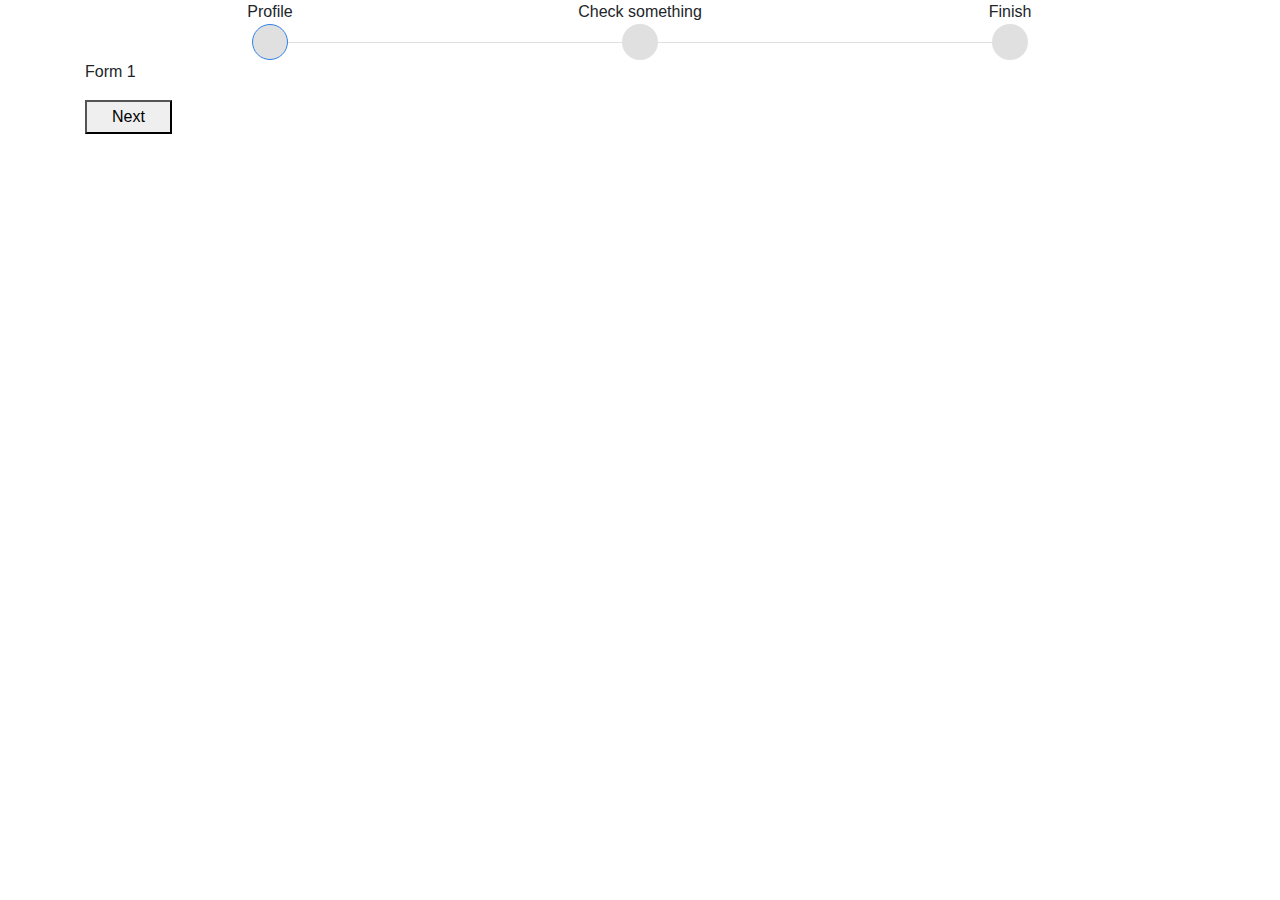
<file: form checker/index.html>
<!DOCTYPE html>
<html lang="en">
<head>
	<meta charset="UTF-8">
	<meta name="viewport" content="width=device-width, initial-scale=1.0">
	<link rel="stylesheet" href="https://stackpath.bootstrapcdn.com/bootstrap/4.5.2/css/bootstrap.min.css" integrity="sha384-JcKb8q3iqJ61gNV9KGb8thSsNjpSL0n8PARn9HuZOnIxN0hoP+VmmDGMN5t9UJ0Z" crossorigin="anonymous">
	<link rel="stylesheet" type="text/css" href="style.css">
	<script type="text/javascript" src="script.js"></script>
	<title>Progress Form</title>
</head>
<body>
	<div class="container">
		<div class="steps">
			<div class="step">
				<div class="step__header">Profile</div>
				<div class="step__point">
					<div class="pre-line"></div>
					<div class="point"></div>
					<div class="post-line"></div>
				</div>
			</div>
			<div class="step">
				<div class="step__header">Check something</div>
				<div class="step__point">
					<div class="pre-line"></div>
					<div class="point"></div>
					<div class="post-line"></div>
				</div>
			</div>
			<div class="step">
				<div class="step__header">Finish</div>
				<div class="step__point">
					<div class="pre-line"></div>
					<div class="point"></div>
					<div class="post-line"></div>
				</div>
			</div>
		</div>
		<div class="forms">
			<div class="form form-1">
				<p>
					Form 1
				</p>
			</div>
			<div class="form form-2">
				<p>
					Form 2
				</p>
			</div>
			<div class="form form-3">
				<p>
					Form 3
				</p>
			</div>

			<button id="nextButton">Next</button>
		</div>
	</div>
</body>
</html>
</file>
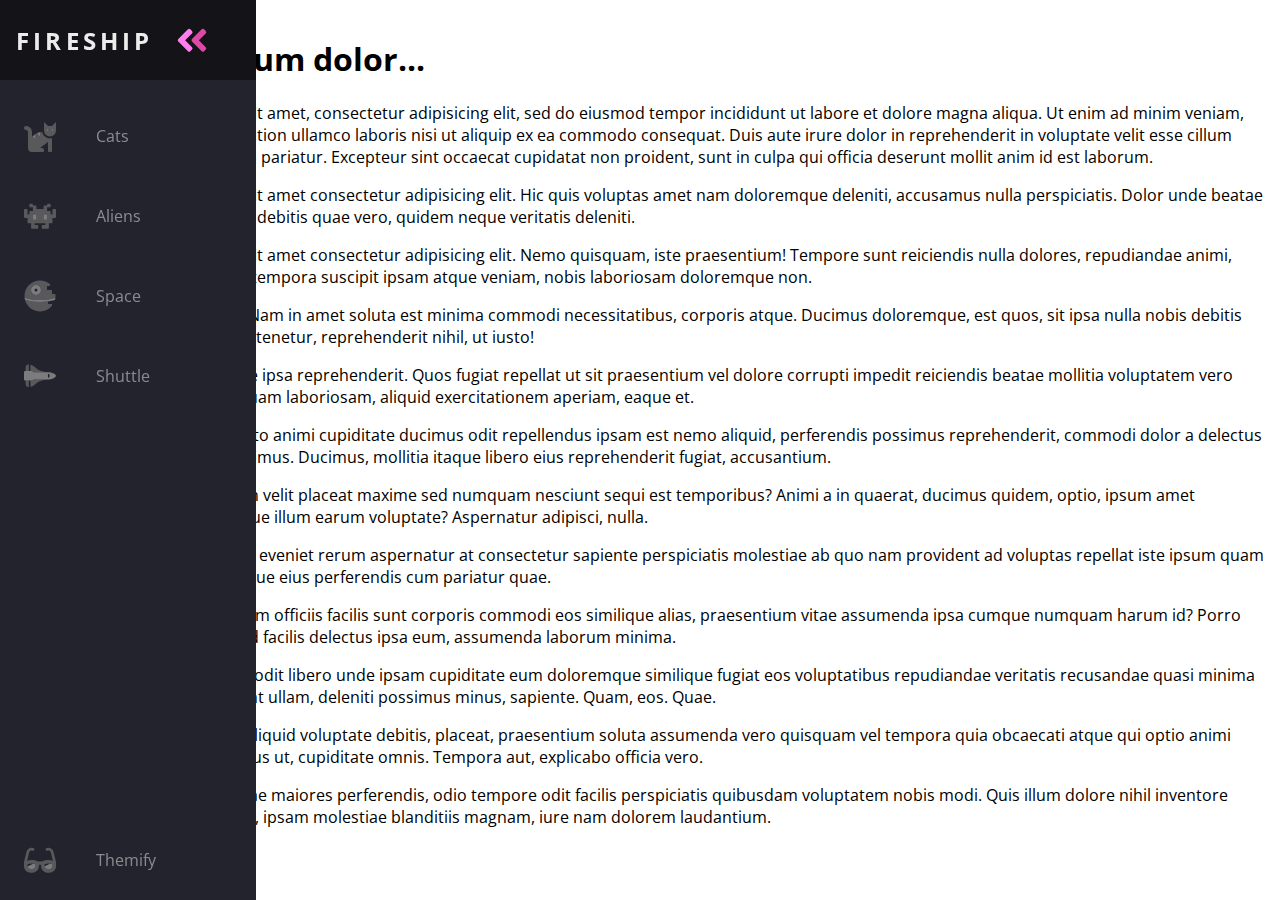
<file: navbar/index.html>
<!DOCTYPE html>
<html lang="en">
<head>
	<meta charset="UTF-8">
	<meta name="viewport" content="width=device-width, initial-scale=1.0">
	<script src="theme.js"></script>
	<link rel="stylesheet" type="text/css" href="style.css">
	<link rel="stylesheet" href="https://fonts.googleapis.com/css?family=Open+Sans:300,400,700&display=swap">
	<title>Menu</title>
</head>
<body>
	<nav class="navbar">
	    <ul class="navbar-nav">
	      <li class="logo">
	        <a href="#" class="nav-link">
	          <span class="link-text logo-text">Fireship</span>
	          <svg
	            aria-hidden="true"
	            focusable="false"
	            data-prefix="fad"
	            data-icon="angle-double-right"
	            role="img"
	            xmlns="http://www.w3.org/2000/svg"
	            viewBox="0 0 448 512"
	            class="svg-inline--fa fa-angle-double-right fa-w-14 fa-5x"
	          >
	            <g class="fa-group">
	              <path
	                fill="currentColor"
	                d="M224 273L88.37 409a23.78 23.78 0 0 1-33.8 0L32 386.36a23.94 23.94 0 0 1 0-33.89l96.13-96.37L32 159.73a23.94 23.94 0 0 1 0-33.89l22.44-22.79a23.78 23.78 0 0 1 33.8 0L223.88 239a23.94 23.94 0 0 1 .1 34z"
	                class="fa-secondary"
	              ></path>
	              <path
	                fill="currentColor"
	                d="M415.89 273L280.34 409a23.77 23.77 0 0 1-33.79 0L224 386.26a23.94 23.94 0 0 1 0-33.89L320.11 256l-96-96.47a23.94 23.94 0 0 1 0-33.89l22.52-22.59a23.77 23.77 0 0 1 33.79 0L416 239a24 24 0 0 1-.11 34z"
	                class="fa-primary"
	              ></path>
	            </g>
	          </svg>
	        </a>
	      </li>

	      <li class="nav-item">
	        <a href="#" class="nav-link">
	          <svg
	            aria-hidden="true"
	            focusable="false"
	            data-prefix="fad"
	            data-icon="cat"
	            role="img"
	            xmlns="http://www.w3.org/2000/svg"
	            viewBox="0 0 512 512"
	            class="svg-inline--fa fa-cat fa-w-16 fa-9x"
	          >
	            <g class="fa-group">
	              <path
	                fill="currentColor"
	                d="M448 96h-64l-64-64v134.4a96 96 0 0 0 192 0V32zm-72 80a16 16 0 1 1 16-16 16 16 0 0 1-16 16zm80 0a16 16 0 1 1 16-16 16 16 0 0 1-16 16zm-165.41 16a204.07 204.07 0 0 0-34.59 2.89V272l-43.15-64.73a183.93 183.93 0 0 0-44.37 26.17L192 304l-60.94-30.47L128 272v-80a96.1 96.1 0 0 0-96-96 32 32 0 0 0 0 64 32 32 0 0 1 32 32v256a64.06 64.06 0 0 0 64 64h176a16 16 0 0 0 16-16v-16a32 32 0 0 0-32-32h-32l128-96v144a16 16 0 0 0 16 16h32a16 16 0 0 0 16-16V289.86a126.78 126.78 0 0 1-32 4.54c-61.81 0-113.52-44.05-125.41-102.4z"
	                class="fa-secondary"
	              ></path>
	              <path
	                fill="currentColor"
	                d="M376 144a16 16 0 1 0 16 16 16 16 0 0 0-16-16zm80 0a16 16 0 1 0 16 16 16 16 0 0 0-16-16zM131.06 273.53L192 304l-23.52-70.56a192.06 192.06 0 0 0-37.42 40.09zM256 272v-77.11a198.62 198.62 0 0 0-43.15 12.38z"
	                class="fa-primary"
	              ></path>
	            </g>
	          </svg>
	          <span class="link-text">Cats</span>
	        </a>
	      </li>

	      <li class="nav-item">
	        <a href="#" class="nav-link">
	          <svg
	            aria-hidden="true"
	            focusable="false"
	            data-prefix="fad"
	            data-icon="alien-monster"
	            role="img"
	            xmlns="http://www.w3.org/2000/svg"
	            viewBox="0 0 576 512"
	            class="svg-inline--fa fa-alien-monster fa-w-18 fa-9x"
	          >
	            <g class="fa-group">
	              <path
	                fill="currentColor"
	                d="M560,128H528a15.99954,15.99954,0,0,0-16,16v80H480V176a15.99954,15.99954,0,0,0-16-16H416V96h48a16.00079,16.00079,0,0,0,16-16V48a15.99954,15.99954,0,0,0-16-16H432a15.99954,15.99954,0,0,0-16,16V64H368a15.99954,15.99954,0,0,0-16,16v48H224V80a15.99954,15.99954,0,0,0-16-16H160V48a15.99954,15.99954,0,0,0-16-16H112A15.99954,15.99954,0,0,0,96,48V80a16.00079,16.00079,0,0,0,16,16h48v64H112a15.99954,15.99954,0,0,0-16,16v48H64V144a15.99954,15.99954,0,0,0-16-16H16A15.99954,15.99954,0,0,0,0,144V272a16.00079,16.00079,0,0,0,16,16H64v80a16.00079,16.00079,0,0,0,16,16h48v80a16.00079,16.00079,0,0,0,16,16h96a16.00079,16.00079,0,0,0,16-16V432a15.99954,15.99954,0,0,0-16-16H192V384H384v32H336a15.99954,15.99954,0,0,0-16,16v32a16.00079,16.00079,0,0,0,16,16h96a16.00079,16.00079,0,0,0,16-16V384h48a16.00079,16.00079,0,0,0,16-16V288h48a16.00079,16.00079,0,0,0,16-16V144A15.99954,15.99954,0,0,0,560,128ZM224,320H160V224h64Zm192,0H352V224h64Z"
	                class="fa-secondary"
	              ></path>
	              <path
	                fill="currentColor"
	                d="M160,320h64V224H160Zm192-96v96h64V224Z"
	                class="fa-primary"
	              ></path>
	            </g>
	          </svg>
	          <span class="link-text">Aliens</span>
	        </a>
	      </li>

	      <li class="nav-item">
	        <a href="#" class="nav-link">
	          <svg
	            aria-hidden="true"
	            focusable="false"
	            data-prefix="fad"
	            data-icon="space-station-moon-alt"
	            role="img"
	            xmlns="http://www.w3.org/2000/svg"
	            viewBox="0 0 512 512"
	            class="svg-inline--fa fa-space-station-moon-alt fa-w-16 fa-5x"
	          >
	            <g class="fa-group">
	              <path
	                fill="currentColor"
	                d="M501.70312,224H448V160H368V96h48V66.67383A246.86934,246.86934,0,0,0,256,8C119.03125,8,8,119.0332,8,256a250.017,250.017,0,0,0,1.72656,28.26562C81.19531,306.76953,165.47656,320,256,320s174.80469-13.23047,246.27344-35.73438A250.017,250.017,0,0,0,504,256,248.44936,248.44936,0,0,0,501.70312,224ZM192,240a80,80,0,1,1,80-80A80.00021,80.00021,0,0,1,192,240ZM384,343.13867A940.33806,940.33806,0,0,1,256,352c-87.34375,0-168.71094-11.46094-239.28906-31.73633C45.05859,426.01953,141.29688,504,256,504a247.45808,247.45808,0,0,0,192-91.0918V384H384Z"
	                class="fa-secondary"
	              ></path>
	              <path
	                fill="currentColor"
	                d="M256,320c-90.52344,0-174.80469-13.23047-246.27344-35.73438a246.11376,246.11376,0,0,0,6.98438,35.998C87.28906,340.53906,168.65625,352,256,352s168.71094-11.46094,239.28906-31.73633a246.11376,246.11376,0,0,0,6.98438-35.998C430.80469,306.76953,346.52344,320,256,320Zm-64-80a80,80,0,1,0-80-80A80.00021,80.00021,0,0,0,192,240Zm0-104a24,24,0,1,1-24,24A23.99993,23.99993,0,0,1,192,136Z"
	                class="fa-primary"
	              ></path>
	            </g>
	          </svg>
	          <span class="link-text">Space</span>
	        </a>
	      </li>

	      <li class="nav-item">
	        <a href="#" class="nav-link">
	          <svg
	            aria-hidden="true"
	            focusable="false"
	            data-prefix="fad"
	            data-icon="space-shuttle"
	            role="img"
	            xmlns="http://www.w3.org/2000/svg"
	            viewBox="0 0 640 512"
	            class="svg-inline--fa fa-space-shuttle fa-w-20 fa-5x"
	          >
	            <g class="fa-group">
	              <path
	                fill="currentColor"
	                d="M32 416c0 35.35 21.49 64 48 64h16V352H32zm154.54-232h280.13L376 168C243 140.59 222.45 51.22 128 34.65V160h18.34a45.62 45.62 0 0 1 40.2 24zM32 96v64h64V32H80c-26.51 0-48 28.65-48 64zm114.34 256H128v125.35C222.45 460.78 243 371.41 376 344l90.67-16H186.54a45.62 45.62 0 0 1-40.2 24z"
	                class="fa-secondary"
	              ></path>
	              <path
	                fill="currentColor"
	                d="M592.6 208.24C559.73 192.84 515.78 184 472 184H186.54a45.62 45.62 0 0 0-40.2-24H32c-23.2 0-32 10-32 24v144c0 14 8.82 24 32 24h114.34a45.62 45.62 0 0 0 40.2-24H472c43.78 0 87.73-8.84 120.6-24.24C622.28 289.84 640 272 640 256s-17.72-33.84-47.4-47.76zM488 296a8 8 0 0 1-8-8v-64a8 8 0 0 1 8-8c31.91 0 31.94 80 0 80z"
	                class="fa-primary"
	              ></path>
	            </g>
	          </svg>
	          <span class="link-text">Shuttle</span>
	        </a>
	      </li>

	      <li class="nav-item" id="themeButton">
	        <a href="#" class="nav-link">
	          <svg
	            class="theme-icon"
	            id="lightIcon"
	            aria-hidden="true"
	            focusable="false"
	            data-prefix="fad"
	            data-icon="moon-stars"
	            role="img"
	            xmlns="http://www.w3.org/2000/svg"
	            viewBox="0 0 512 512"
	            class="svg-inline--fa fa-moon-stars fa-w-16 fa-7x"
	          >
	            <g class="fa-group">
	              <path
	                fill="currentColor"
	                d="M320 32L304 0l-16 32-32 16 32 16 16 32 16-32 32-16zm138.7 149.3L432 128l-26.7 53.3L352 208l53.3 26.7L432 288l26.7-53.3L512 208z"
	                class="fa-secondary"
	              ></path>
	              <path
	                fill="currentColor"
	                d="M332.2 426.4c8.1-1.6 13.9 8 8.6 14.5a191.18 191.18 0 0 1-149 71.1C85.8 512 0 426 0 320c0-120 108.7-210.6 227-188.8 8.2 1.6 10.1 12.6 2.8 16.7a150.3 150.3 0 0 0-76.1 130.8c0 94 85.4 165.4 178.5 147.7z"
	                class="fa-primary"
	              ></path>
	            </g>
	          </svg>
	          <svg
	            class="theme-icon"
	            id="solarIcon"
	            aria-hidden="true"
	            focusable="false"
	            data-prefix="fad"
	            data-icon="sun"
	            role="img"
	            xmlns="http://www.w3.org/2000/svg"
	            viewBox="0 0 512 512"
	            class="svg-inline--fa fa-sun fa-w-16 fa-7x"
	          >
	            <g class="fa-group">
	              <path
	                fill="currentColor"
	                d="M502.42 240.5l-94.7-47.3 33.5-100.4c4.5-13.6-8.4-26.5-21.9-21.9l-100.4 33.5-47.41-94.8a17.31 17.31 0 0 0-31 0l-47.3 94.7L92.7 70.8c-13.6-4.5-26.5 8.4-21.9 21.9l33.5 100.4-94.7 47.4a17.31 17.31 0 0 0 0 31l94.7 47.3-33.5 100.5c-4.5 13.6 8.4 26.5 21.9 21.9l100.41-33.5 47.3 94.7a17.31 17.31 0 0 0 31 0l47.31-94.7 100.4 33.5c13.6 4.5 26.5-8.4 21.9-21.9l-33.5-100.4 94.7-47.3a17.33 17.33 0 0 0 .2-31.1zm-155.9 106c-49.91 49.9-131.11 49.9-181 0a128.13 128.13 0 0 1 0-181c49.9-49.9 131.1-49.9 181 0a128.13 128.13 0 0 1 0 181z"
	                class="fa-secondary"
	              ></path>
	              <path
	                fill="currentColor"
	                d="M352 256a96 96 0 1 1-96-96 96.15 96.15 0 0 1 96 96z"
	                class="fa-primary"
	              ></path>
	            </g>
	          </svg>
	          <svg
	            class="theme-icon"
	            id="darkIcon"
	            aria-hidden="true"
	            focusable="false"
	            data-prefix="fad"
	            data-icon="sunglasses"
	            role="img"
	            xmlns="http://www.w3.org/2000/svg"
	            viewBox="0 0 576 512"
	            class="svg-inline--fa fa-sunglasses fa-w-18 fa-7x"
	          >
	            <g class="fa-group">
	              <path
	                fill="currentColor"
	                d="M574.09 280.38L528.75 98.66a87.94 87.94 0 0 0-113.19-62.14l-15.25 5.08a16 16 0 0 0-10.12 20.25L395.25 77a16 16 0 0 0 20.22 10.13l13.19-4.39c10.87-3.63 23-3.57 33.15 1.73a39.59 39.59 0 0 1 20.38 25.81l38.47 153.83a276.7 276.7 0 0 0-81.22-12.47c-34.75 0-74 7-114.85 26.75h-73.18c-40.85-19.75-80.07-26.75-114.85-26.75a276.75 276.75 0 0 0-81.22 12.45l38.47-153.8a39.61 39.61 0 0 1 20.38-25.82c10.15-5.29 22.28-5.34 33.15-1.73l13.16 4.39A16 16 0 0 0 180.75 77l5.06-15.19a16 16 0 0 0-10.12-20.21l-15.25-5.08A87.95 87.95 0 0 0 47.25 98.65L1.91 280.38A75.35 75.35 0 0 0 0 295.86v70.25C0 429 51.59 480 115.19 480h37.12c60.28 0 110.38-45.94 114.88-105.37l2.93-38.63h35.76l2.93 38.63c4.5 59.43 54.6 105.37 114.88 105.37h37.12C524.41 480 576 429 576 366.13v-70.25a62.67 62.67 0 0 0-1.91-15.5zM203.38 369.8c-2 25.9-24.41 46.2-51.07 46.2h-37.12C87 416 64 393.63 64 366.11v-37.55a217.35 217.35 0 0 1 72.59-12.9 196.51 196.51 0 0 1 69.91 12.9zM512 366.13c0 27.5-23 49.87-51.19 49.87h-37.12c-26.69 0-49.1-20.3-51.07-46.2l-3.12-41.24a196.55 196.55 0 0 1 69.94-12.9A217.41 217.41 0 0 1 512 328.58z"
	                class="fa-secondary"
	              ></path>
	              <path
	                fill="currentColor"
	                d="M64.19 367.9c0-.61-.19-1.18-.19-1.8 0 27.53 23 49.9 51.19 49.9h37.12c26.66 0 49.1-20.3 51.07-46.2l3.12-41.24c-14-5.29-28.31-8.38-42.78-10.42zm404-50l-95.83 47.91.3 4c2 25.9 24.38 46.2 51.07 46.2h37.12C489 416 512 393.63 512 366.13v-37.55a227.76 227.76 0 0 0-43.85-10.66z"
	                class="fa-primary"
	              ></path>
	            </g>
	          </svg>
	          <span class="link-text">Themify</span>
	        </a>
	      </li>
	    </ul>
	</nav>

	<main>
		<h1>Lorem ipsum dolor...</h1>
		<p>Lorem ipsum dolor sit amet, consectetur adipisicing elit, sed do eiusmod
		tempor incididunt ut labore et dolore magna aliqua. Ut enim ad minim veniam,
		quis nostrud exercitation ullamco laboris nisi ut aliquip ex ea commodo
		consequat. Duis aute irure dolor in reprehenderit in voluptate velit esse
		cillum dolore eu fugiat nulla pariatur. Excepteur sint occaecat cupidatat non
		proident, sunt in culpa qui officia deserunt mollit anim id est laborum.</p>
		<p>Lorem ipsum dolor sit amet consectetur adipisicing elit. Hic quis voluptas amet nam doloremque deleniti, accusamus nulla perspiciatis. Dolor unde beatae nemo necessitatibus debitis quae vero, quidem neque veritatis deleniti.</p>
		<p>Lorem ipsum dolor sit amet consectetur adipisicing elit. Nemo quisquam, iste praesentium! Tempore sunt reiciendis nulla dolores, repudiandae animi, praesentium earum tempora suscipit ipsam atque veniam, nobis laboriosam doloremque non.</p>
		<p>Voluptatem, omnis. Nam in amet soluta est minima commodi necessitatibus, corporis atque. Ducimus doloremque, est quos, sit ipsa nulla nobis debitis quas. Hic ipsum quis tenetur, reprehenderit nihil, ut iusto!</p>
		<p>Illo dicta velit maxime ipsa reprehenderit. Quos fugiat repellat ut sit praesentium vel dolore corrupti impedit reiciendis beatae mollitia voluptatem vero nostrum debitis aliquam laboriosam, aliquid exercitationem aperiam, eaque et.</p>
		<p>Veniam ipsa architecto animi cupiditate ducimus odit repellendus ipsam est nemo aliquid, perferendis possimus reprehenderit, commodi dolor a delectus ratione. Facere, possimus. Ducimus, mollitia itaque libero eius reprehenderit fugiat, accusantium.</p>
		<p>Eum tempora veniam velit placeat maxime sed numquam nesciunt sequi est temporibus? Animi a in quaerat, ducimus quidem, optio, ipsum amet voluptatum nam atque illum earum voluptate? Aspernatur adipisci, nulla.</p>
		<p>Fugiat ipsam placeat, eveniet rerum aspernatur at consectetur sapiente perspiciatis molestiae ab quo nam provident ad voluptas repellat iste ipsum quam hic. Soluta ipsa cumque eius perferendis cum pariatur quae.</p>
		<p>Quo rerum laboriosam officiis facilis sunt corporis commodi eos similique alias, praesentium vitae assumenda ipsa cumque numquam harum id? Porro iste architecto aliquid facilis delectus ipsa eum, assumenda laborum minima.</p>
		<p>Consequatur, eaque odit libero unde ipsam cupiditate eum doloremque similique fugiat eos voluptatibus repudiandae veritatis recusandae quasi minima ipsum eius ut incidunt ullam, deleniti possimus minus, sapiente. Quam, eos. Quae.</p>
		<p>Iste aspernatur aut aliquid voluptate debitis, placeat, praesentium soluta assumenda vero quisquam vel tempora quia obcaecati atque qui optio animi veritatis necessitatibus ut, cupiditate omnis. Tempora aut, explicabo officia vero.</p>
		<p>Repellendus nam vitae maiores perferendis, odio tempore odit facilis perspiciatis quibusdam voluptatem nobis modi. Quis illum dolore nihil inventore odit! Quaerat placeat, ipsam molestiae blanditiis magnam, iure nam dolorem laudantium.</p>
	</main>
</body>
</html>
</file>
<file: form checker/style.css>
:root {
	--primary-color: #2f80ed;
	--secondary-color: #e0e0e0;
}

.steps, .step__point {
	display: flex;
	justify-content: space-between;
}

.step {
	flex: 1;
	margin-top: auto;
}

.step__header {
	text-align: center;
	margin-top: auto;
}

.point {
	min-width: 36px;
	width: 36px;
	height: 36px;
	border-radius: 18px;
	background-color: var(--secondary-color);
	transition: background 1s ease;
}

.active .point {
	border: 1px solid var(--primary-color);
}

.done .point {
	background-color: var(--primary-color);
}


.inactive .point {

}

.pre-line, .post-line {
	height: 1px;
	width: 100%;
	background-color: var(--secondary-color);
	margin-top: 18px;
	transition: background 1s ease;
	
}

.step:first-child .pre-line, .step:last-child .post-line {
	visibility: hidden;
}

.done .pre-line, .done .post-line {
	background: var(--primary-color);
}

.active .pre-line {
	background: var(--primary-color);
}

/*Forms style*/
.form {
	display: none;
}

.form-active {
	display: block;
}

.form-inactive {
	display: none;
}

button {
	height: 34px;
	padding: 0 25px;
}
</file>
<file: navbar/style.css>
:root {
  font-size: 16px;
  font-family: 'Open Sans';
  --text-primary: #b6b6b6;
  --text-secondary: #ececec;
  --bg-primary: #23232e;
  --bg-secondary: #141418;
  --transition-speed: 600ms;
}

body {
  color: black;
  background-color: white;
  margin: 0;
  padding: 0;
}

body::-webkit-scrollbar {
  width: 0.25rem;
}

body::-webkit-scrollbar-track {
  background: #1e1e24;
}

body::-webkit-scrollbar-thumb {
  background: #6649b8;
}

main {
  margin-left: 5rem;
  padding: 1rem;
}

.navbar {
  position: fixed;
  background-color: var(--bg-primary);
  transition: width 600ms ease;
  /*overflow: scroll;*/
}

.navbar-nav {
  list-style: none;
  padding: 0;
  margin: 0;
  display: flex;
  flex-direction: column;
  align-items: center;
  height: 100%;
}

.nav-item {
  width: 100%;
}

.nav-item:last-child {
  margin-top: auto;
}

.nav-link {
  display: flex;
  align-items: center;
  height: 5rem;
  color: var(--text-primary);
  text-decoration: none;
  filter: grayscale(100%) opacity(0.7);
  transition: var(--transition-speed);
}

.nav-link:hover {
  filter: grayscale(0%) opacity(1);
  background: var(--bg-secondary);
  color: var(--text-secondary);
}

.link-text {
  display: none;
  margin-left: 1rem;
}

.nav-link svg {
  width: 2rem;
  min-width: 2rem;
  margin: 0 1.5rem;
}

.navbar:hover .link-text{
  display: block;
}

.fa-primary {
  color: #ff7eee;
}

.fa-secondary {
  color: #df49a6;
}

.fa-primary,
.fa-secondary {
  transition: var(--transition-speed);
}

.logo {
  font-weight: bold;
  text-transform: uppercase;
  margin-bottom: 1rem;
  text-align: center;
  color: var(--text-secondary);
  background: var(--bg-secondary);
  font-size: 1.5rem;
  letter-spacing: 0.3ch;
  width: 100%;
}

.logo svg {
  transform: rotate(0deg);
  transition: var(--transition-speed);
}

.logo-text
{
  display: inline;
  position: absolute;
  left: -999px;
  transition: var(--transition-speed);
}

.navbar:hover .logo svg {
  transform: rotate(-180deg);
}

/* Small screens */
@media only screen and (max-width: 600px) {
  .navbar {
    bottom: 0;
    width: 100vw;
    height: 5rem;
  }

  .logo {
    display: none;
  }

  .navbar-nav {
    flex-direction: row;
  }

  .nav-link {
    justify-content: center;
  }

  .main {
    margin: 0;
  }
}

/* Large screens */
@media only screen and (min-width: 600px) {
  .navbar {
    top: 0;
    width: 5ren;
    height: 100vh;
  }

  .navbar:hover {
    width: 16rem;
  }

  .navbar:hover .link-text {
    display: inline;
    transition: opacity var(--transition-speed);
  }

  .navbar:hover .logo svg
  {
    margin-left: 11rem;
  }

  .navbar:hover .logo-text
  {
    left: 0px;
  }
}

.dark {
  --text-primary: #b6b6b6;
  --text-secondary: #ececec;
  --bg-primary: #23232e;
  --bg-secondary: #141418;
}

.light {
  --text-primary: #1f1f1f;
  --text-secondary: #000000;
  --bg-primary: #ffffff;
  --bg-secondary: #e4e4e4;
}

.solar {
  --text-primary: #576e75;
  --text-secondary: #35535c;
  --bg-primary: #fdf6e3;
  --bg-secondary: #f5e5b8;
}

.theme-icon {
  display: none;
}

.dark #darkIcon {
  display: block;
}

.light #lightIcon {
  display: block;
}

.solar #solarIcon {
  display: block;
}
</file>
